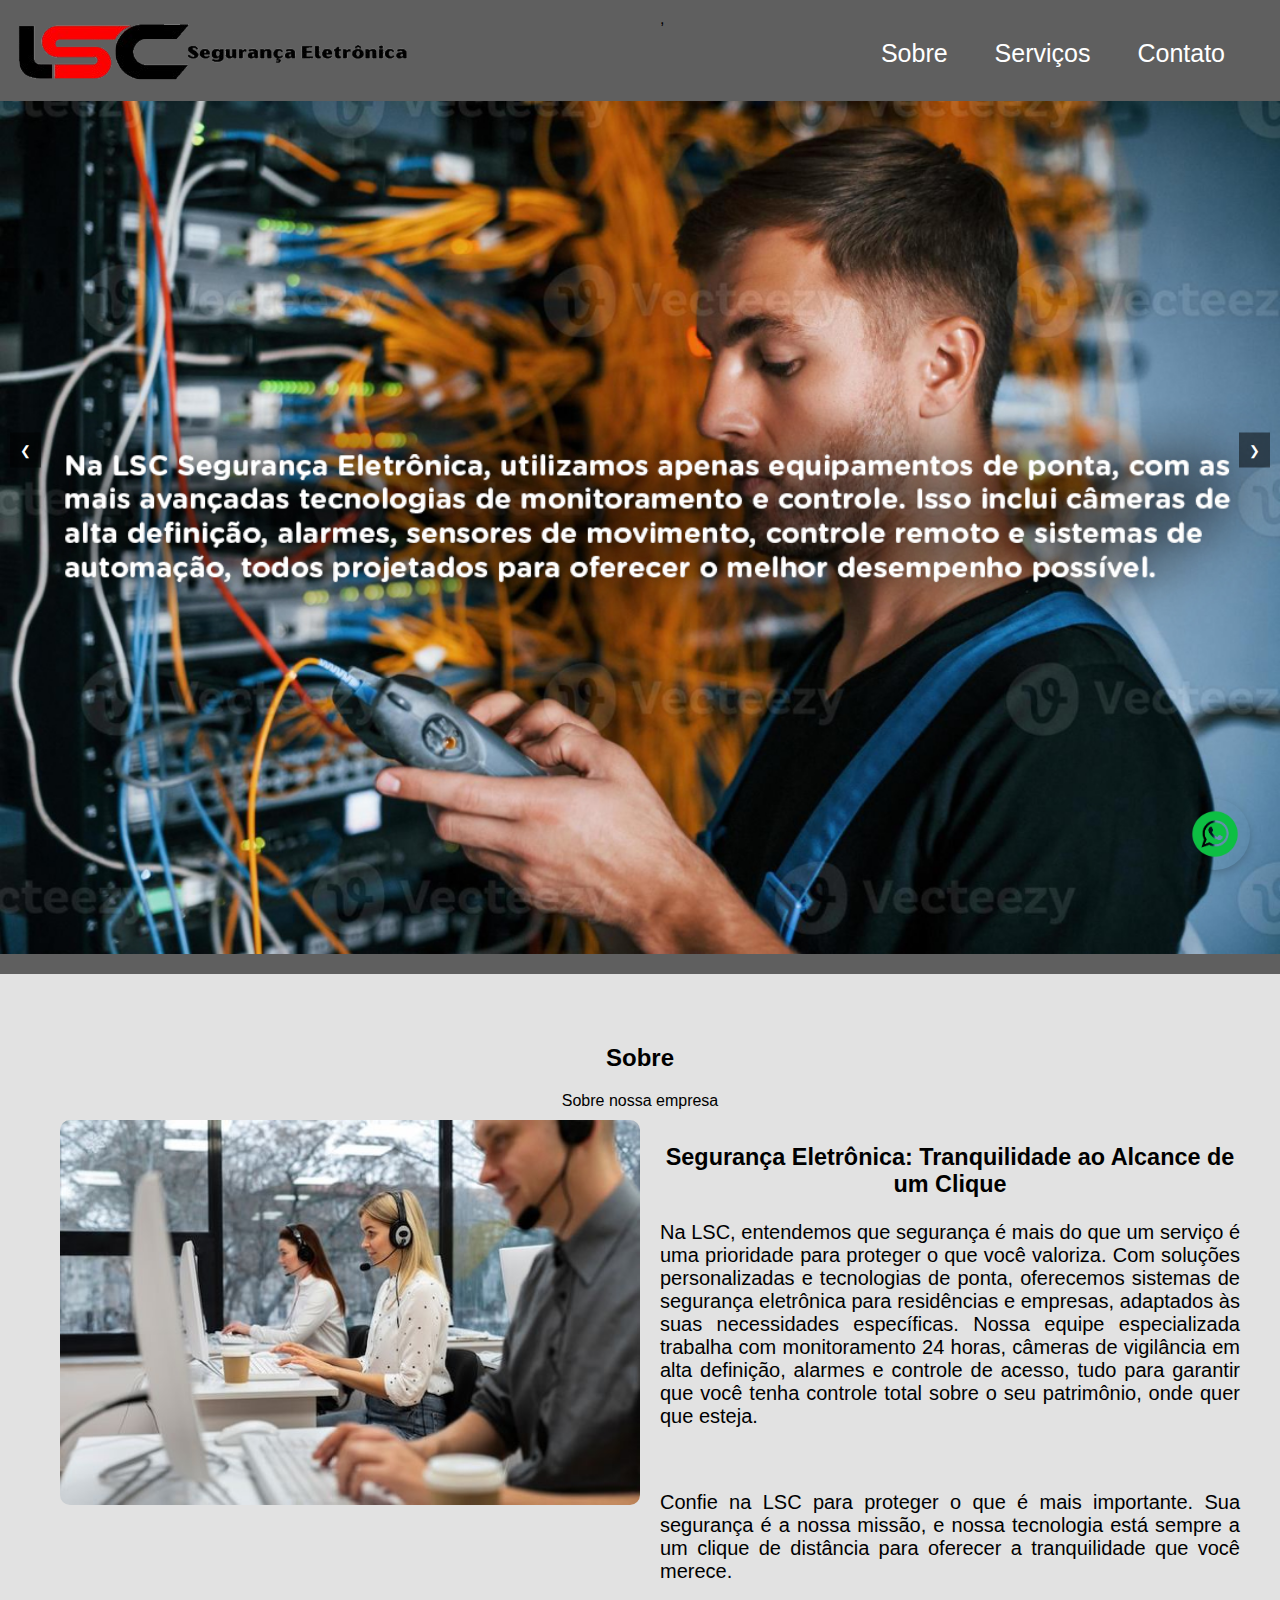
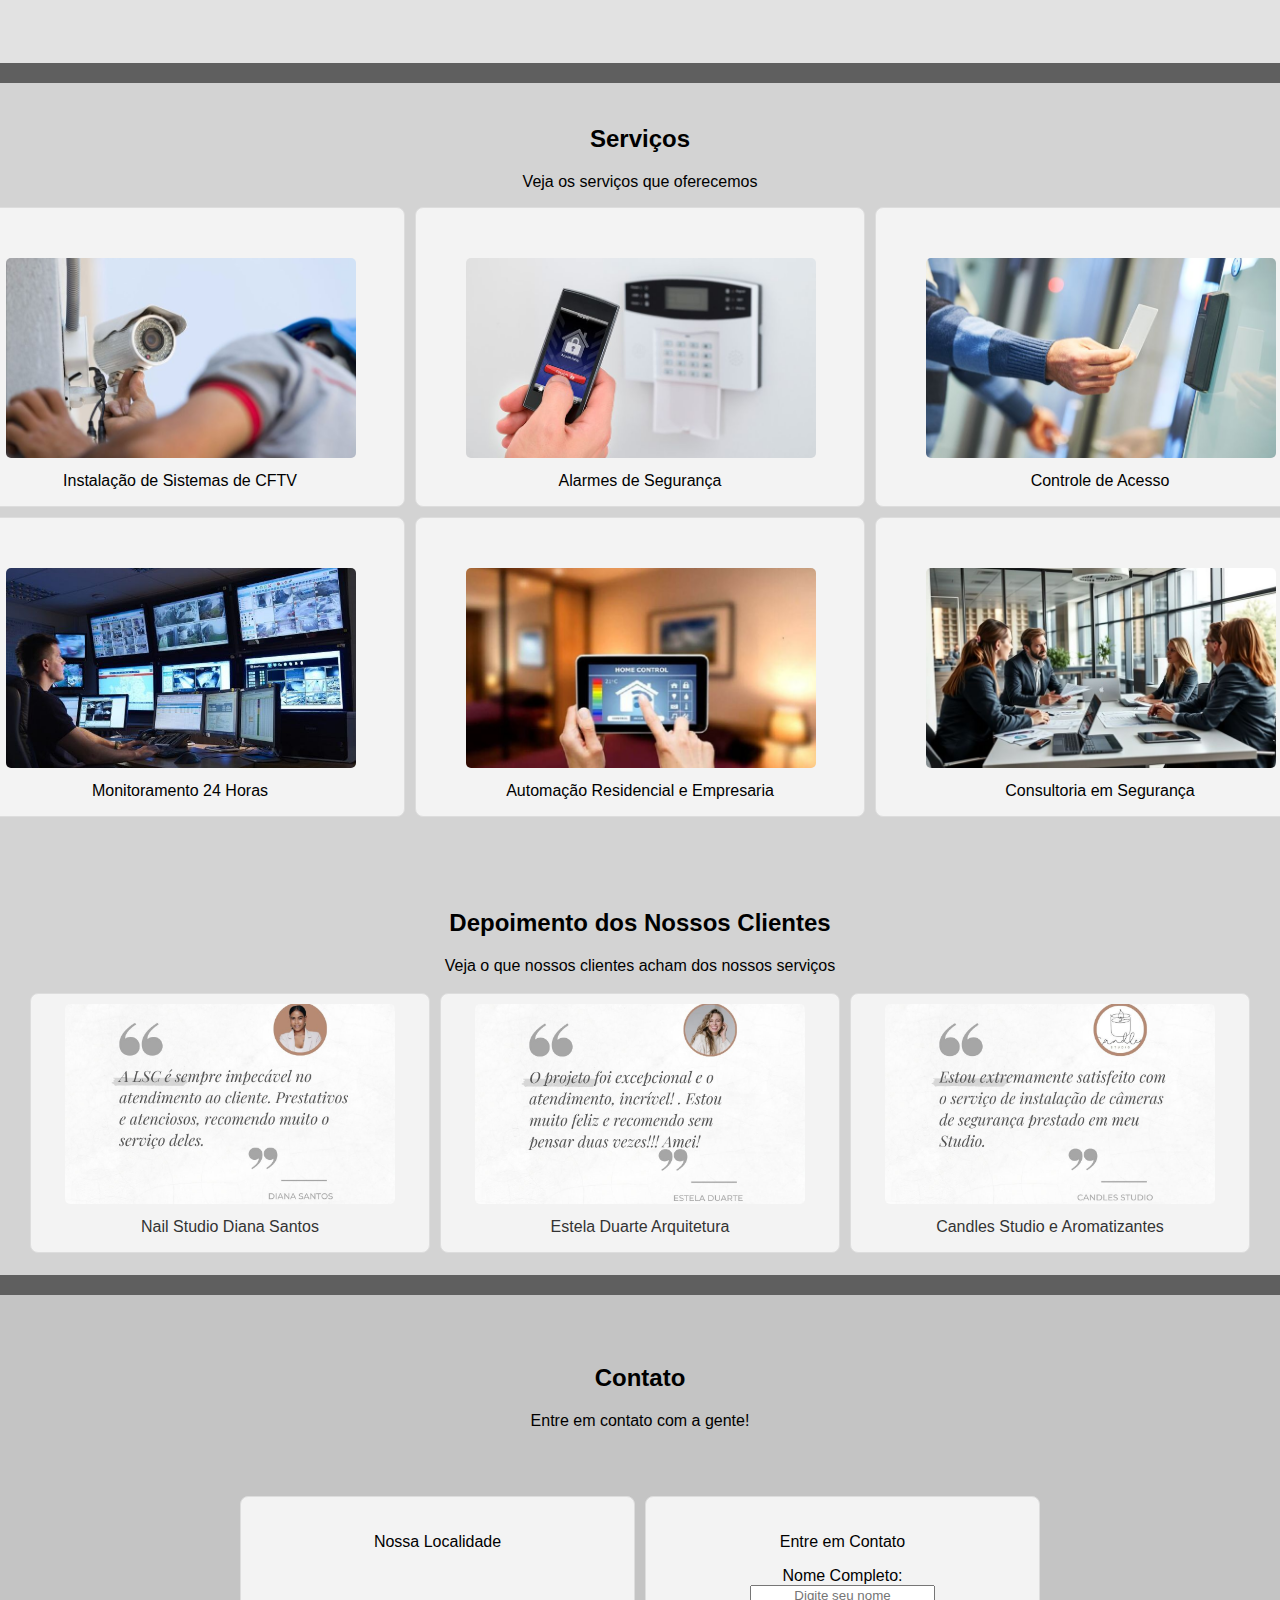
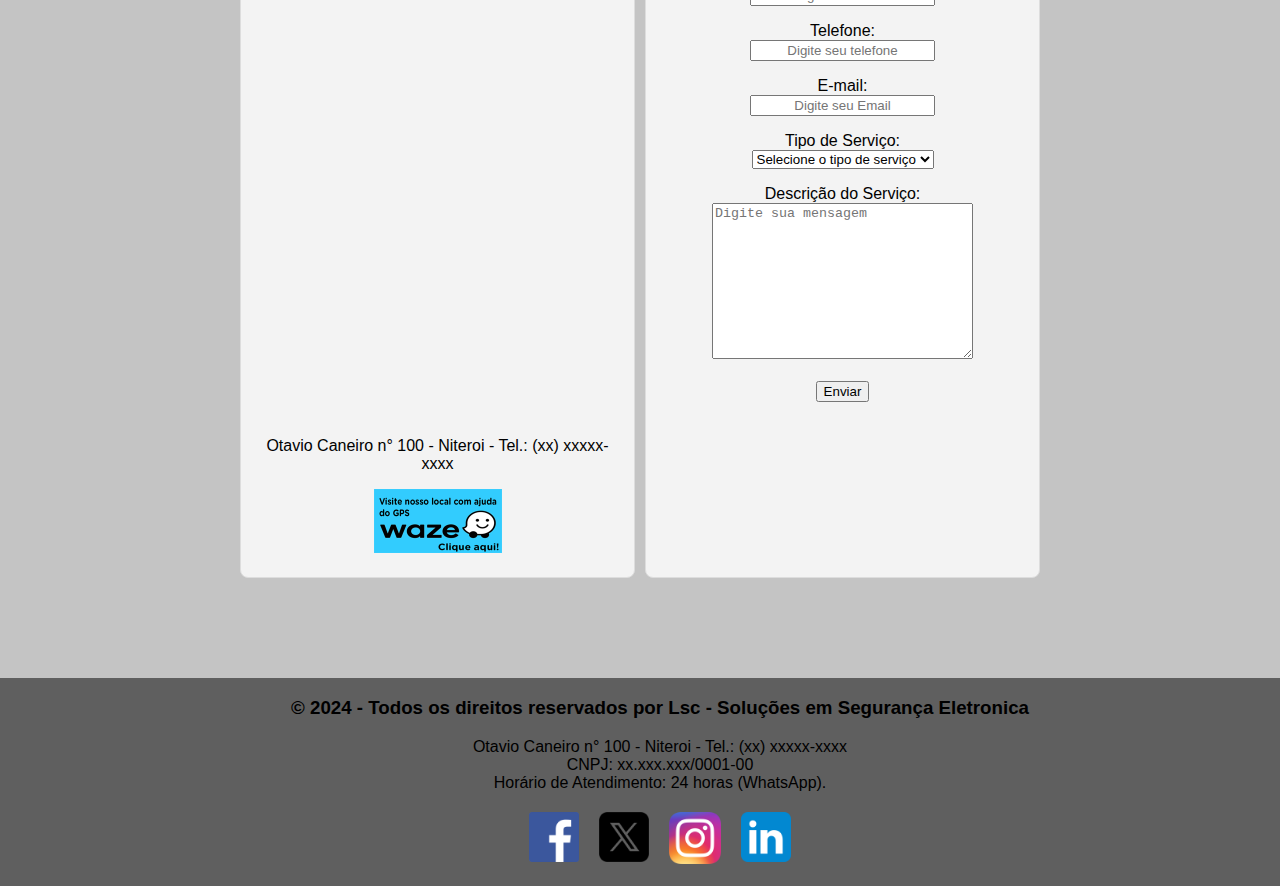
<file: index.html>
<!DOCTYPE html>
<html>

<head>
    <meta charset='utf-8'>
    <meta http-equiv='X-UA-Compatible' content='IE=edge'>
    <title>Lsc - Segurança Eletronica</title>
    <meta name='viewport' content='width=device-width, initial-scale=1'>
    <link rel="icon" href="imagem/logoLSC.png" type="image/x-icon">
    <link rel='stylesheet' type='text/css' media='screen' href='style.css' href="carrossel.css">
    <style>
        /* Definindo a altura e a largura do mapa */
    </style>

</head>

<body>
    <div class="container">
        <img src="imagem/logo-removebg-preview.png" alt="Imagem" class="imagem">,    
		<div class="menu_nav">
		<nav>
        <!--<a href="#inicio">Início</a>-->
        <a href="#sobre">Sobre</a>
        <a href="#servico">Serviços</a>
        <a href="#contato">Contato</a>
    </nav></div>


    </div>
    <!-- Menu de navegação -->
    <!-- pagina inicial -->
                <div class="carousel">
                <img src="imagem/foto carrossel 1_resized.jpg" alt="Imagem 1" class="carousel-image">
                <img src="imagem/foto carrossel 2_resized.jpg" alt="Imagem 2" class="carousel-image">
                <img src="imagem/foto carrossel 3_resized.jpg" alt="Imagem 3" class="carousel-image">
                <img src="imagem/foto carrossel 4_resized.jpg" alt="Imagem 4" class="carousel-image">
            </div>
            <button class="prev" onclick="prevSlide()">&#10094;</button>
            <button class="next" onclick="nextSlide()">&#10095;</button>
        </div>
    <!-- pagina sobre -->
    <section id="sobre">
        <center><h2>Sobre</h2>
		Sobre nossa empresa</center>
        <div class="container">
            <div class="foto">
                <img src="imagem/imgsobre.jpg" alt="Imagem" class="imgsobre">
            </div>
            <div class="textosobre">
                <h3><center>Segurança Eletrônica: Tranquilidade ao Alcance de um Clique</center></h3>
                <!--<p style="padding-left: 50px;">--><p align="justify"> Na LSC, entendemos que segurança é
                    mais do que um serviço é uma prioridade para proteger o que você
                    valoriza. Com soluções personalizadas e tecnologias de ponta, oferecemos
                    sistemas de segurança eletrônica para residências e empresas,
                    adaptados às suas necessidades específicas. Nossa equipe especializada
                    trabalha com monitoramento 24 horas, câmeras de vigilância em alta
                    definição, alarmes e controle de acesso, tudo para garantir que você
                    tenha controle total sobre o seu patrimônio, onde quer que esteja.</p>
                    <br>

                    <!--<p style="padding-left: 50px;">--> <p align="justify"> Confie na LSC para proteger o que é mais importante.
                        Sua segurança é a nossa missão, e nossa tecnologia está sempre a um
                        clique de distância para oferecer a tranquilidade que você merece.</p>
            </div>
        </div>

    </section>
    <!-- pagina serviço -->
    <section id="servico">
        <h2>Serviços</h2>
        <p>Veja os serviços que oferecemos</p>

        <!-- Grid com do serviço -->
        <div class="grid-servicos">
            <div class="servico-item">
			<div class="servico_img_txt">
                <img src="imagem/Instalação de Câmera de Segurança.jpeg" alt="Instalação de Sistemas de CFTV">
                Instalação de Sistemas de CFTV</p>
            </div></div>
            <div class="servico-item">
			<div class="servico_img_txt">
            <img src="imagem/alarme de segurança.jpeg" alt="Alarmes de Segurança">
                Alarmes de Segurança</p>
            </div></div>         		
            <div class="servico-item">	
			<div class="servico_img_txt">				
			<img src="imagem/Controle de acesso físico.jpeg" alt="Controle de Acesso">
                Controle de Acesso
            </div></div>
            <div class="servico-item">
			<div class="servico_img_txt">
                <img src="imagem/Monitoramento 24 horas.jpeg" alt=" Monitoramento 24 Horas">
                Monitoramento 24 Horas
            </div></div>
            <div class="servico-item">
			<div class="servico_img_txt">
                <img src="imagem/automação.jpeg" alt="Automação Residencial e Empresaria">
                Automação Residencial e Empresaria
            </div></div>
            <div class="servico-item">
			<div class="servico_img_txt">
			<img src="imagem/Consultoria em Segurança.jpeg" alt="Consultoria em Segurança">
                Consultoria em Segurança</div>
            </div>
        </div>
        <!-- Grid com do depoimento -->
        <br><br><br><br>
        <H2>Depoimento dos Nossos Clientes</H2>Veja o que nossos clientes acham dos nossos serviços
		<br><br>
        <div class="grid-depoimento">
            <div class="cliente">
                <img src="imagem/imgcliente1.jpg" alt="Cliente 1">
                <p class="nome-cliente">Nail Studio Diana Santos</p>
            </div>
            <div class="cliente">
                <img src="imagem/imgcliente2.jpg" alt="Cliente 2">
                <p class="nome-cliente">Estela Duarte Arquitetura</p>
            </div>
            <div class="cliente">
                <img src="imagem/imgcliente3.jpg" alt="Cliente 3">
                <p class="nome-cliente">Candles Studio e Aromatizantes</p>
            </div>
    </section>
    <!-------------------------- Menu de navegação ---------------------------------->
    <section id="contato">

        <center><h2>Contato</h2>
        <p>Entre em contato com a gente!</p></center>
        <section class="mapaeformulario">

            <!--<h2>mapa </h2>-->
            <div class="minhalocalidade">
                <p>Nossa Localidade</p>
                <iframe
                    src="https://www.google.com/maps/embed?pb=!1m18!1m12!1m3!1d3675.1838558104314!2d-43.10952269999999!3d-22.906588499999998!2m3!1f0!2f0!3f0!3m2!1i1024!2i768!4f13.1!3m3!1m2!1s0x9983e39946000f%3A0xad1427082e986090!2sCondom%C3%ADnio%20do%20Edif%C3%ADcio%20Ot%C3%A1vio%20Carneiro%20100%20-%20Icara%C3%AD%2C%20Niter%C3%B3i%20-%20RJ%2C%2024220-000!5e0!3m2!1spt-BR!2sbr!4v1731212862734!5m2!1spt-BR!2sbr"
                    width="auto" height="450" style="border:0;" allowfullscreen="" loading="lazy"
                    referrerpolicy="no-referrer-when-downgrade"></iframe>
					<p>Otavio Caneiro n° 100 - Niteroi - Tel.: (xx) xxxxx-xxxx</p>
					<img id="waze" src="imagem/waze.png" width="128" height="64" alt="Waze">
            </div>
            <div class="form">
                <p>Entre em Contato</p>
                <div class="formulario">
                    <!--<h2>Entre em Contato</h2>-->
                    <form>
                        <label for="nome">Nome Completo:</label><br>
                        <input type="text" id="nome" name="nome" placeholder="Digite seu nome" required maxlength="50"><br>
						<p>
                        <label for="telefone">Telefone:</label><br>
                        <input type="tel" id="telefone" name="telefone" placeholder="Digite seu telefone" required maxlength="16"> <br>
						</p>
						<p>
                        <label for="email">E-mail:</label><br>
                        <input type="email" id="email" name="email" placeholder="Digite seu Email" required maxlength="256"><br>
						</p>
						<p>
                        <label for="tipo_servico">Tipo de Serviço:</label><br>
                        <select id="tipo_servico" name="tipo_servico" />
                            <option value="TipoServiço" disabled selected >Selecione o tipo de serviço</option>
                            <option value="Manutenção">Manutenção</option>
                            <option value="Instalação">Instalação</option>
                            <option value="Reparação">Reparação</option>
                            <option value="Outro">Outro</option>
                        </select><br>
						</p>
                        <label for="descricao">Descrição do Serviço:</label><br>
                        <textarea name="Mensagem" cols="30" rows="10"
                            placeholder="Digite sua mensagem"></textarea><br><br>
							
                        <button id="enviar" type="submit" >Enviar</button>
						<div id="erros">
						<p id='erro1'></p>
						<p id='erro2'></p>
						<p id='erro3'></p>
						<p id='erro4'></p></div>

                    </form>
                </div>
            </div>
        </section>
        </div>




    </section>

    <footer>
        <div class="container1">
            <ul>
                <h3><center>&copy; 2024 - Todos os direitos reservados por Lsc - Soluções em Segurança Eletronica</h3></center>
                <p></p><center>
                Otavio Caneiro n° 100 - Niteroi - Tel.: (xx) xxxxx-xxxx <br>
                CNPJ: xx.xxx.xxx/0001-00 <br>
                Horário de Atendimento: 24 horas (WhatsApp).</center></p>

                <div class="redes-sociais">
					<div id="facebook">
                    <a href="https://facebook.com" target="_blank">
                        <img src="imagem/facebook.png" width="50" height="50" alt="Facebook">
                    </a></div>
					<div id="x">
                    <a href="https://x.com" target="_blank">
                        <img src="imagem/x.png" width="50" height="50" alt="X">
                    </a></div>
					<div id="instagram">
                    <a href="https://instagram.com" target="_blank">
                        <img src="imagem/instagram.png" width="52" height="52" alt="Instagram">
                    </a></div>
					<div id="linkedin">
                    <a href="https://br.linkedin.com/" target="_blank">
                        <img src="imagem/linkedin.png" width="50" height="50" alt="Linkedin">
                    </a></div>
                </div>

        </div>
    </footer>
    <a href="https://wa.me/5522981529501?text=%F0%9F%91%8B%20Ol%C3%A1!%20Seja%20bem-vindo(a)%20%C3%A0%20LSC%20Solu%C3%A7%C3%B5es%20em%20Seguran%C3%A7a%20Eletr%C3%B4nica.%20Como%20podemos%20ajudar%20voc%C3%AA%20hoje%3F"
    target="_blank" class="whatsapp-btn">
    <img src="imagem/Whatsapp Ícones.png" alt="Ícone do WhatsApp" />
 </a>


    <script src='script.js'></script>

</body>

</html>
</file>
